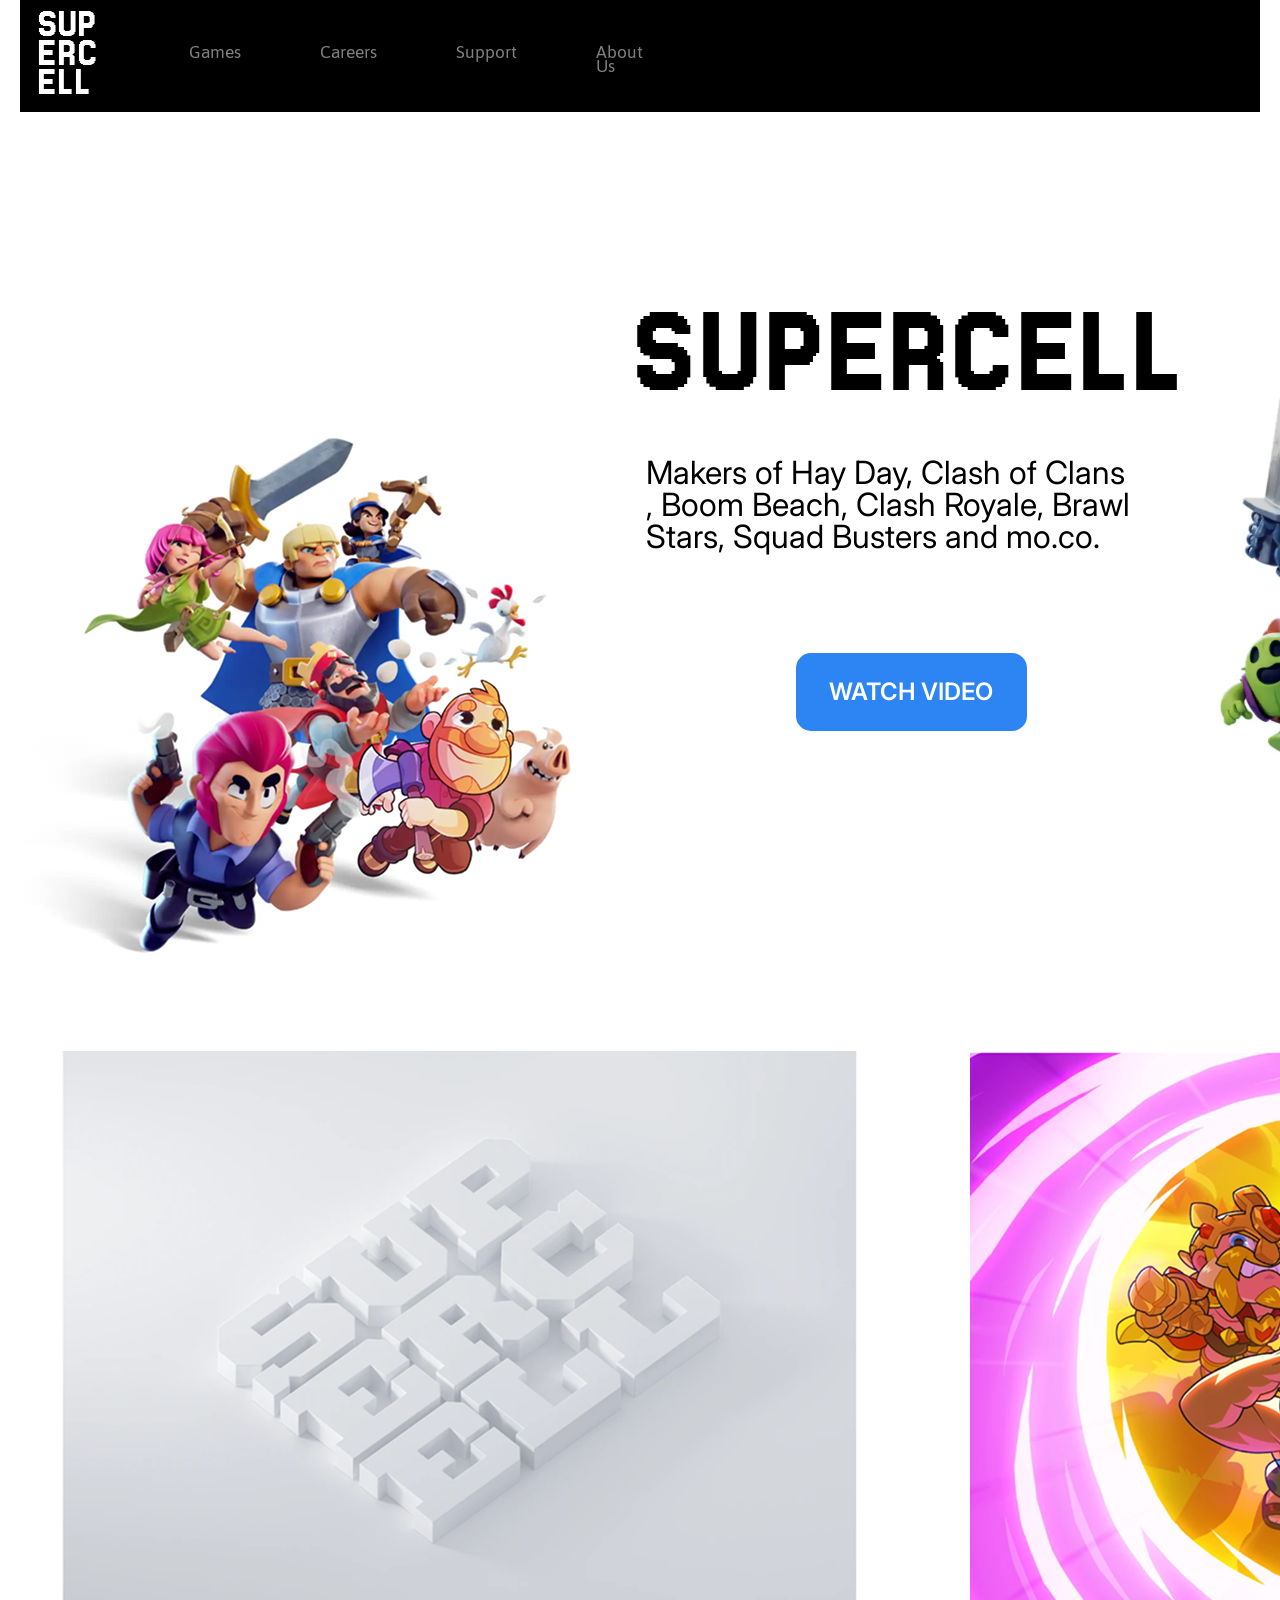
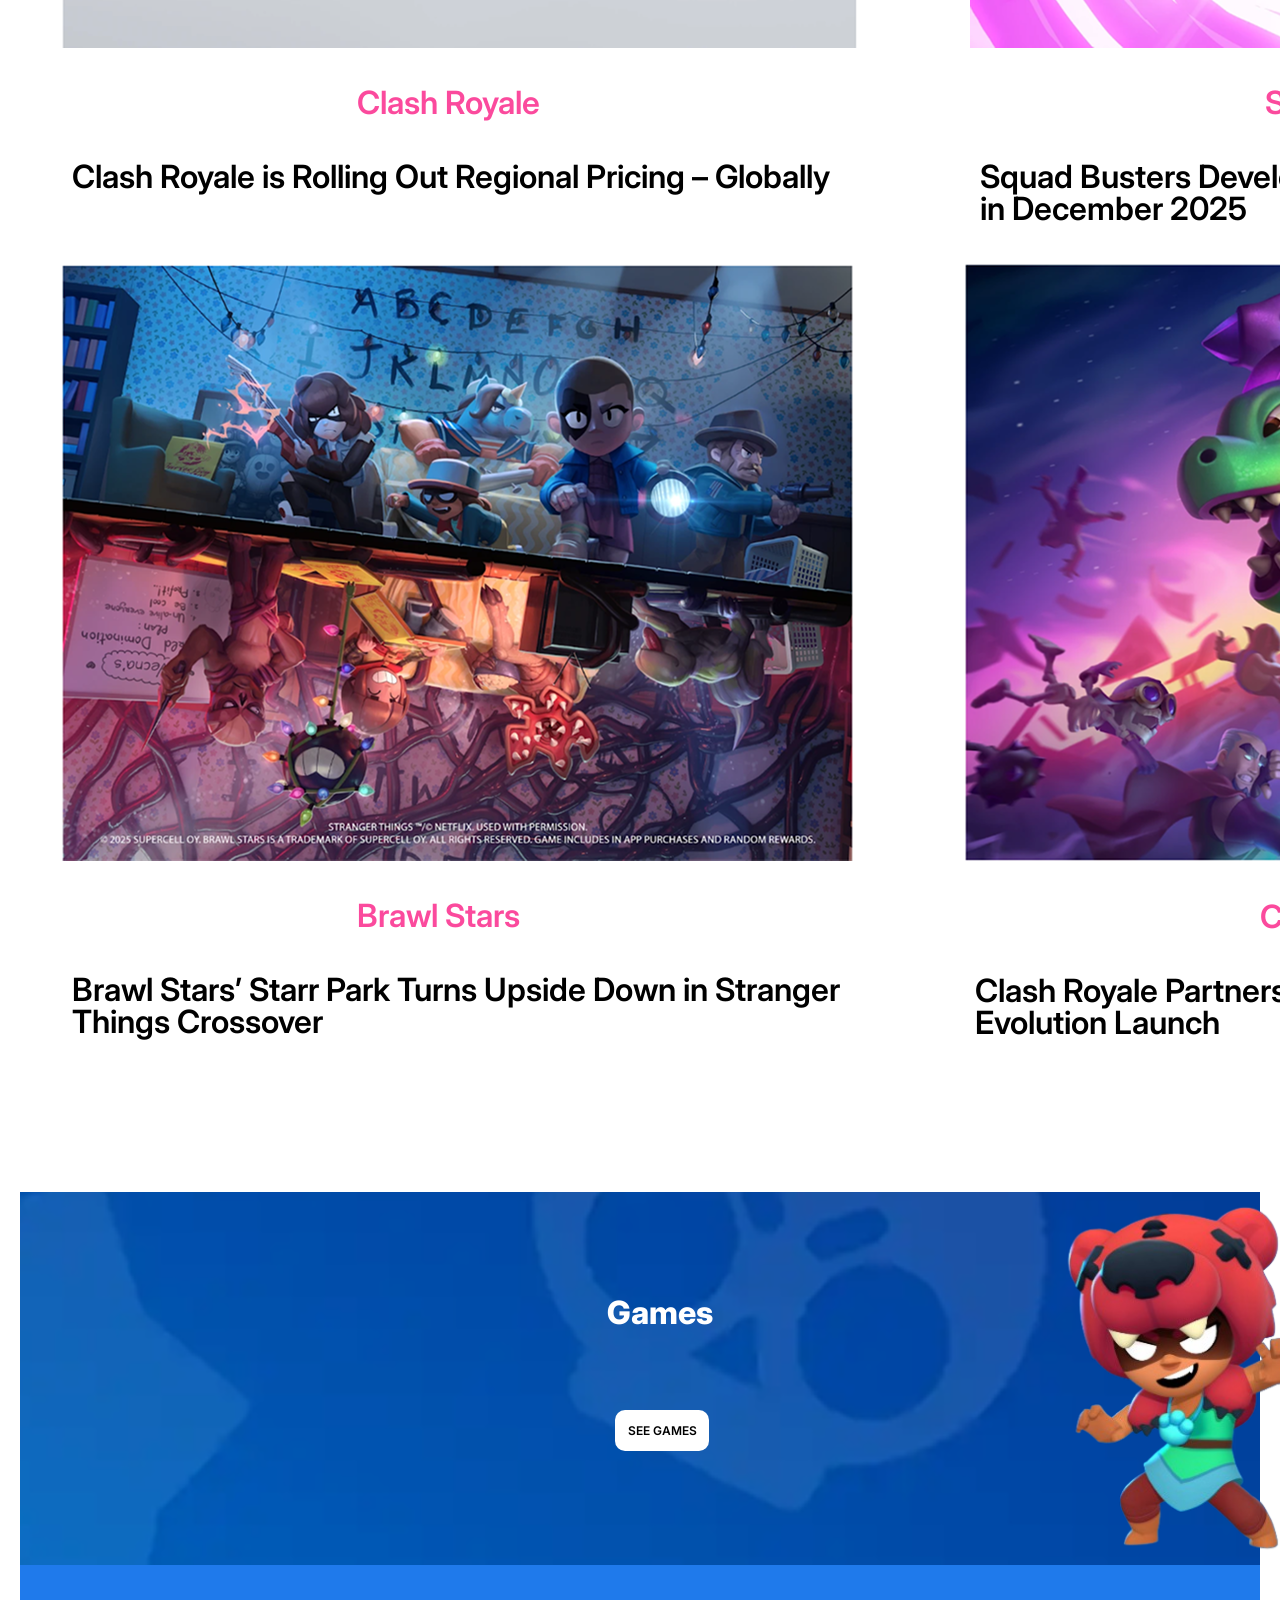
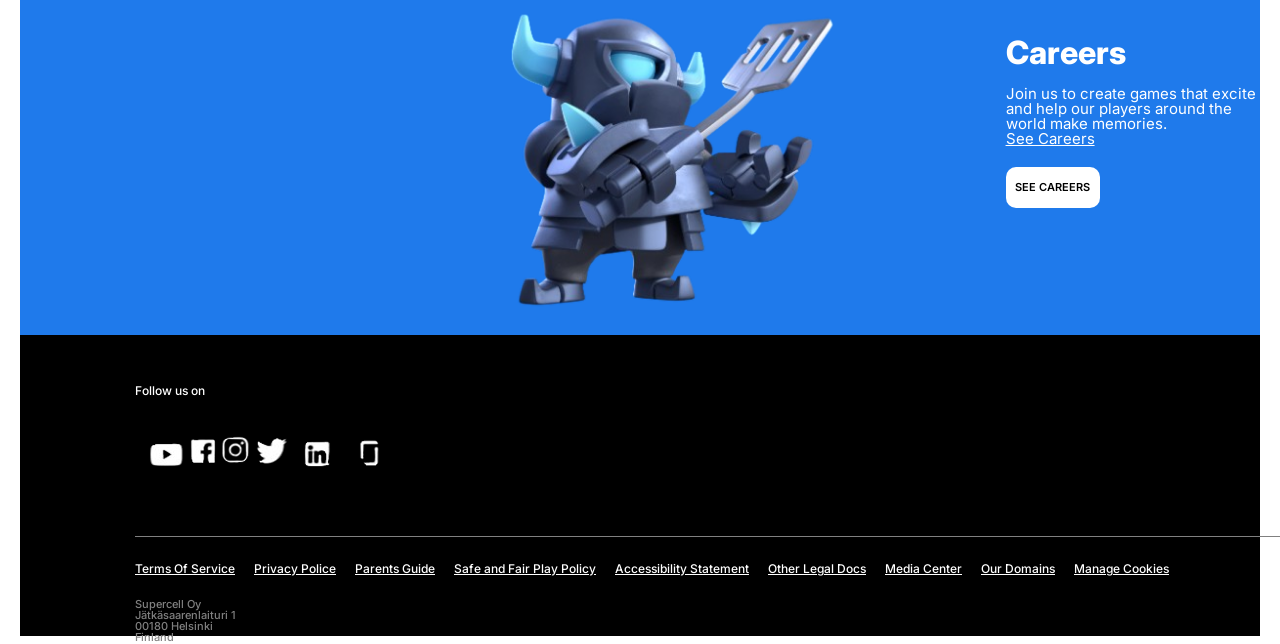
<file: 0304practice/index.html>
<!DOCTYPE html>
<html lang="en">

<head>
    <meta charset="UTF-8">
    <meta name="viewport" content="width=device-width, initial-scale=1.0">
    <title>Document</title>
    <link rel="stylesheet" href="./style.css">
</head>

<body>
    <header>
        <div class="container">
            <div class="header-wrap flex">
                <div class="leftdiv flex">
                    <p class="logo">SUP<br>ERC<br>ELL</p>
                    <div>
                        <ul class="header-menu flex">
                            <li class="header-items"><a href="#">Games</a></li>
                            <li class="header-items"><a href="#">Careers</a></li>
                            <li class="header-items"><a href="#">Support</a></li>
                            <li class="header-items"><a href="#">About Us</a></li>
                        </ul>
                    </div>
                </div>
                <div class="rightdiv flex">
                    <img src="./img/4.png" alt="" class="headimg1">
                    <img src="./img/3.png" alt="" class="headimg2">
                    <img src="./img/2.png" alt="" class="headimg3">
                    <img src="./img/1.png" alt="" class="headimg4">
                </div>
            </div>
        </div>
    </header>

    <section>
        <div class="container">
            <div class="main-sec1">
                <div class="sec1-wrap flex">
                    <img src="./img/5.png" alt="123" class="secimg1">
                    <div class="sec1-box">
                        <h1>SUPERCELL</h1>
                        <p class="asd">Makers of Hay Day, Clash of Clans<br>, Boom Beach, Clash Royale, Brawl<br>Stars,
                            Squad Busters and mo.co.</p>
                        <button class="watchvideo">
                            <p class="btnvideo">WATCH VIDEO</p>
                        </button>
                    </div>
                    <img src="./img/6.png" alt="123" class="secimg2">
                </div>
            </div>
        </div>
    </section>

    <section>
        <div class="container">
            <div class="main-sec2">
                <div class="infodiv1 flex">
                    <div class="infobox1">
                        <img src="./img/7.png" alt="123">
                        <h3>Clash Royale</h3>
                        <h2>Clash Royale is Rolling Out Regional Pricing – Globally</h2>
                    </div>
                    <div class="infobox2">
                        <img src="./img/8.png" alt="123">
                        <h3>Squad Busters</h3>
                        <h2>Squad Busters Development is Ending, Final Update<br>in December 2025</h2>
                    </div>
                </div>
                <div class="infodiv2 flex">
                    <div class="infobox3">
                        <img src="./img/9.png" alt="123">
                        <h3>Brawl Stars</h3>
                        <h2>Brawl Stars’ Starr Park Turns Upside Down in Stranger<br>Things Crossover</h2>
                    </div>
                    <div class="infobox4">
                        <img src="./img/10.png" alt="123">
                        <h3>Clash Royale</h3>
                        <h2>Clash Royale Partners With bbno$ For Baby Dragon<br>Evolution Launch</h2>
                    </div>
                </div>
            </div>
        </div>
    </section>

    <section>
        <div class="container">
            <div class="main-sec3 flex">
                <div class="divgames">
                    <h3>Games</h3>
                    <button class="seegames">
                        <p class="btn24">SEE GAMES</p>
                    </button>
                </div>
                <img src="./img/11.png" alt="123">
            </div>
        </div>
    </section>

    <section>
        <div class="container">
            <div class="main-sec4 flex">
                <img src="./img/12.png" alt="123">
                <div class="divcareers">
                    <h3>Careers</h3>
                    <h4>Join us to create games that excite and help our players around the world make memories.<br><span class="span12">See Careers</span></h4>
                    <button class="seecareers">
                        <p class="btn35">SEE CAREERS</p>
                    </button>
                </div>
            </div>
        </div>
    </section>

    <footer>
        <div class="container">
            <div class="footer-wrap">
                <h5>Follow us on</h5>
                <div class="socials flex">
                    <div class="socialsimg1 flex">
                        <img src="./img/f1.png" alt="">
                        <img src="./img/f2.png" alt="">
                        <img src="./img/f3.png" alt="">
                        <img src="./img/f4.png" alt="">
                        <img src="./img/f5.png" alt="">
                        <img src="./img/f6.png" alt="">
                    </div>
                    <div class="socialsimg2">
                        <img src="./img/f7.png" alt="">
                        <img src="./img/f8.png" alt="">
                    </div>
                </div>
                <div class="line"></div>
                <ul class="footer-menu flex">
                    <li class="footer-items"><a href="#">Terms Of Service</a></li>
                    <li class="footer-items"><a href="#">Privacy Police</a></li>
                    <li class="footer-items"><a href="#">Parents Guide</a></li>
                    <li class="footer-items"><a href="#">Safe and Fair Play Policy</a></li>
                    <li class="footer-items"><a href="#">Accessibility Statement</a></li>
                    <li class="footer-items"><a href="#">Other Legal Docs</a></li>
                    <li class="footer-items"><a href="#">Media Center</a></li>
                    <li class="footer-items"><a href="#">Our Domains</a></li>
                    <li class="footer-items"><a href="#">Manage Cookies</a></li>
                </ul>
                <p class="adress">Supercell Oy<br>Jätkäsaarenlaituri 1<br>00180 Helsinki<br>Finland</p>
            </div>
        </div>
    </footer>
</body>

</html>
</file>
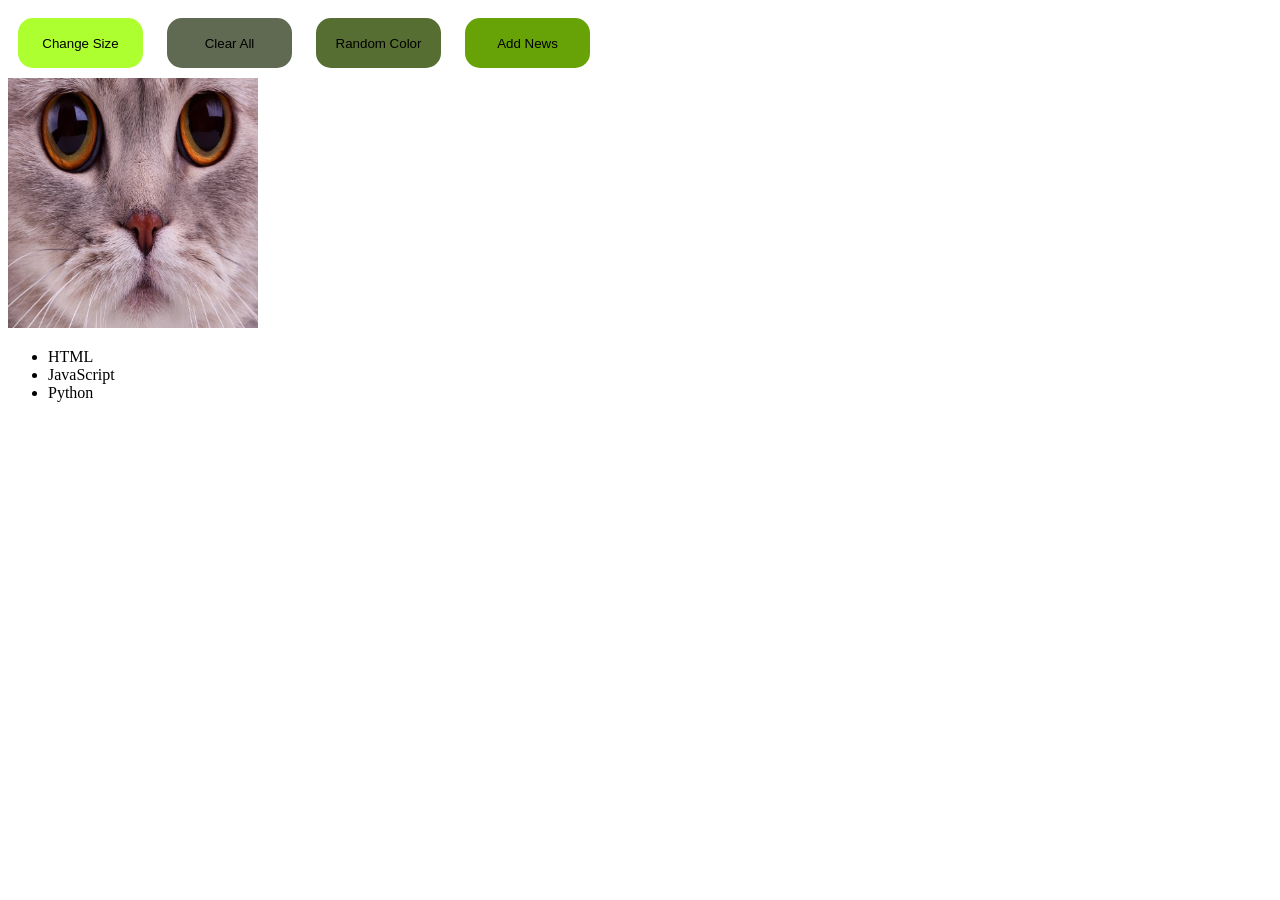
<file: domelements/index.html>
<!DOCTYPE html>
<html lang="en">

<head>
    <meta charset="UTF-8">
    <meta name="viewport" content="width=device-width, initial-scale=1.0">
    <title>Document</title>
    <link rel="stylesheet" href="./style.css">
</head>

<body>
    <div class="container">
        <div class="buttons">
            <button id="sizebtn">Change Size</button>
            <button id="clearbtn">Clear All</button>
            <button id="randomclr">Random Color</button>
            <button id="newsbtn">Add News</button>
        </div>
        <div class="box" id="box">
            <div class="boxchild none" id="forma">
                <div class="info flex none" id="info">
                    <div class="karkinka">
                        <img src="./img/Без названия (2).jfif" alt="">
                    </div>
                    <div class="textik">
                        <h1>Долар виріс на 10%</h1>
                        <p>Різкий ріст долара, досяг пікової ціни за весь час!</p>
                    </div>
                </div>
                <div class="info flex" id="info1">
                    <div class="karkinka">
                        <img src="./img/630_360_1545925334-538.jpg" alt="">
                    </div>
                    <div class="textik">
                        <h1>Євро виросло на 15%</h1>
                        <p>Різкий ріст євро, досягло досить високої ціни!</p>
                    </div>
                </div>
                <div class="info flex" id="info2">
                    <div class="karkinka">
                        <img src="./img/286596_photo_2023-04-26_new_960x380_0.webp" alt="">
                    </div>
                    <div class="textik">
                        <h1>Біткоїн впав на 25%</h1>
                        <p>Різке падіння криптомонети!</p>
                    </div>
                </div>
            </div>
            <img src="./img/cats755.jpg" alt="" id="fotka">
        </div>


        <script src="./script.js"></script>
</body>

</html>
</file>
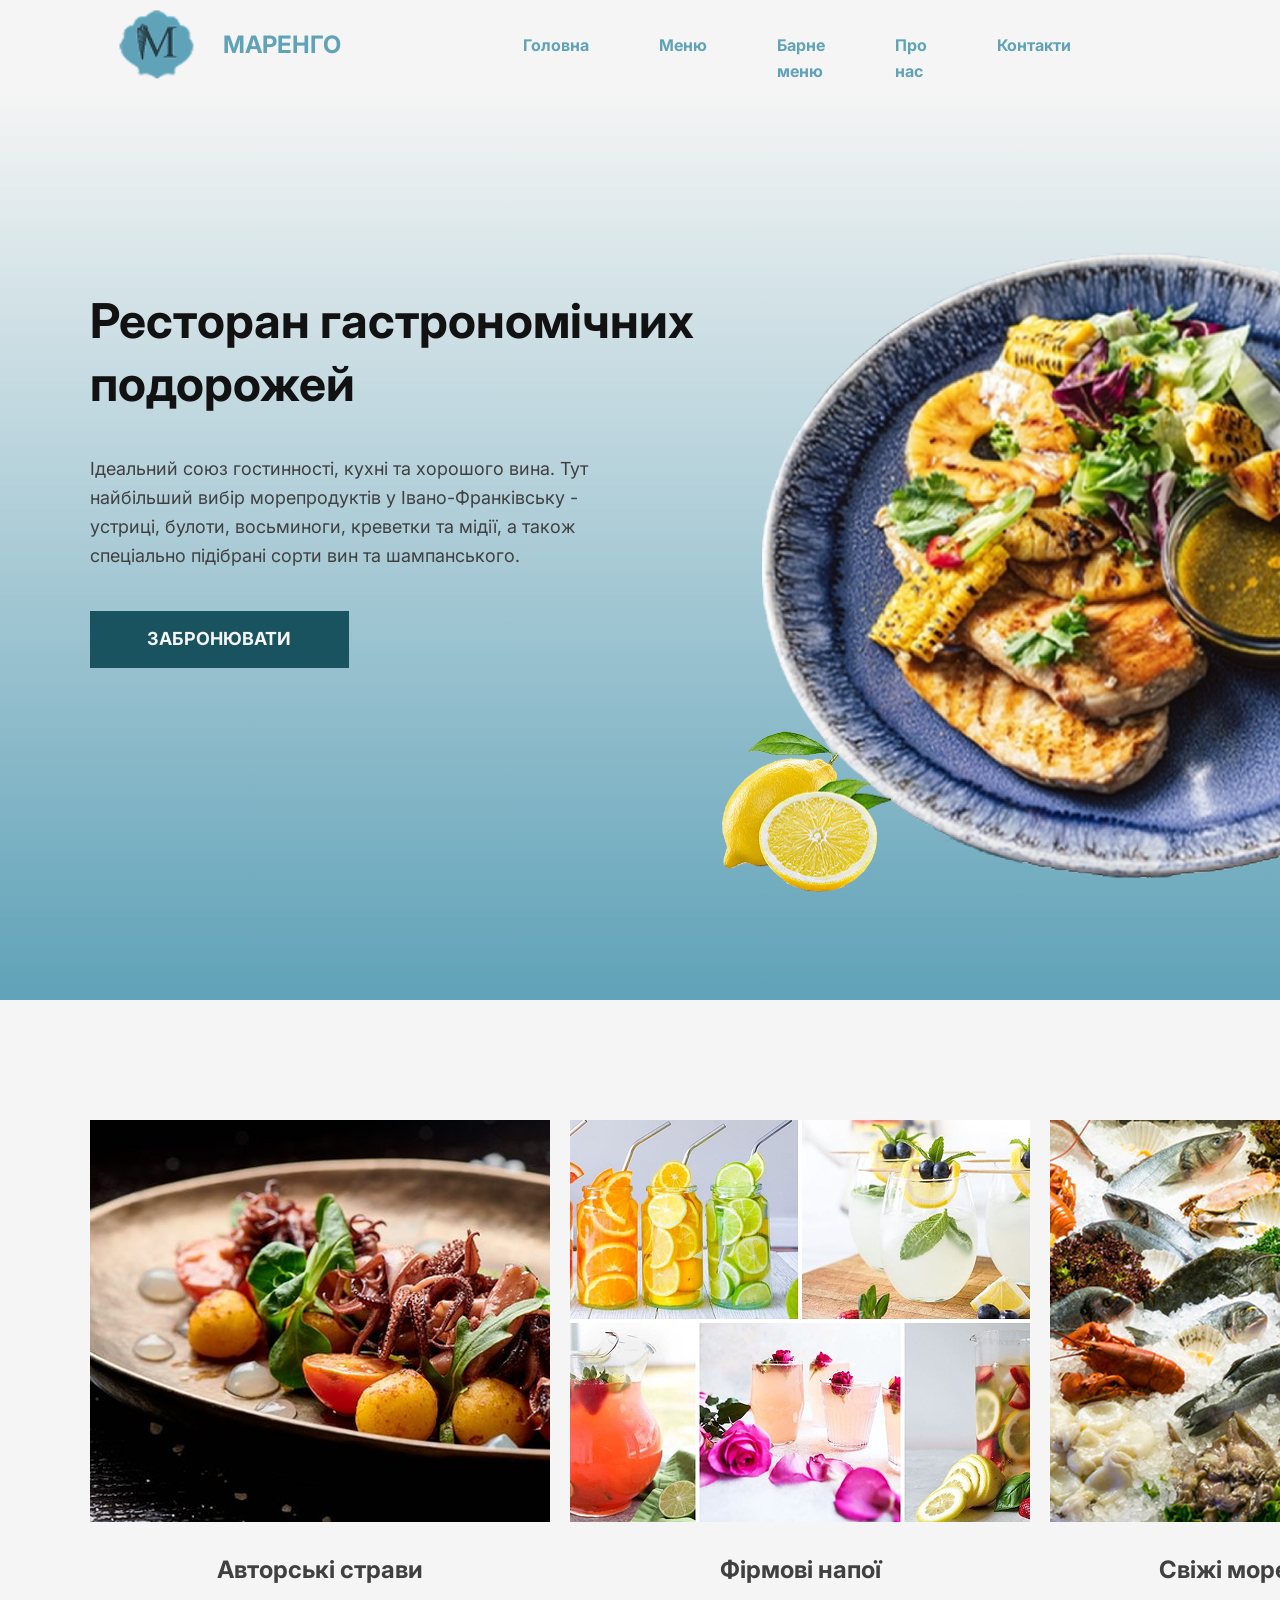
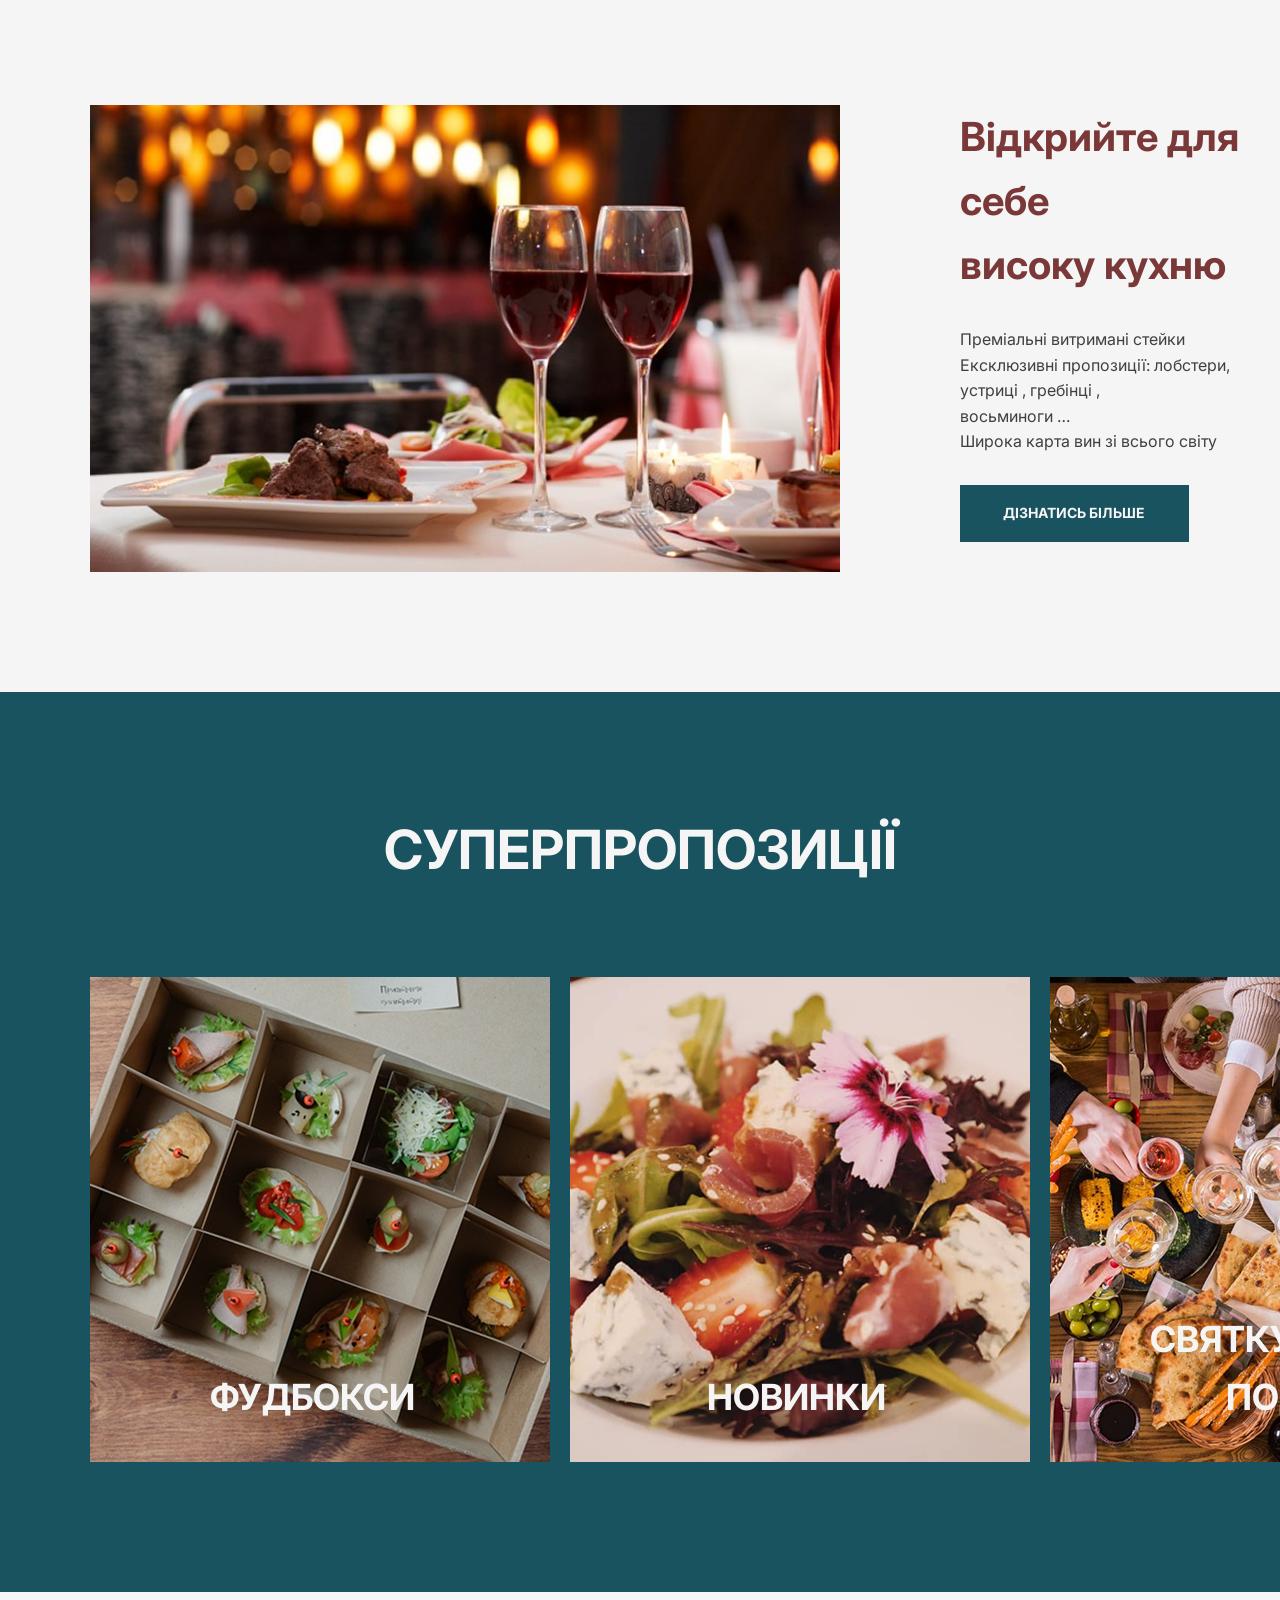
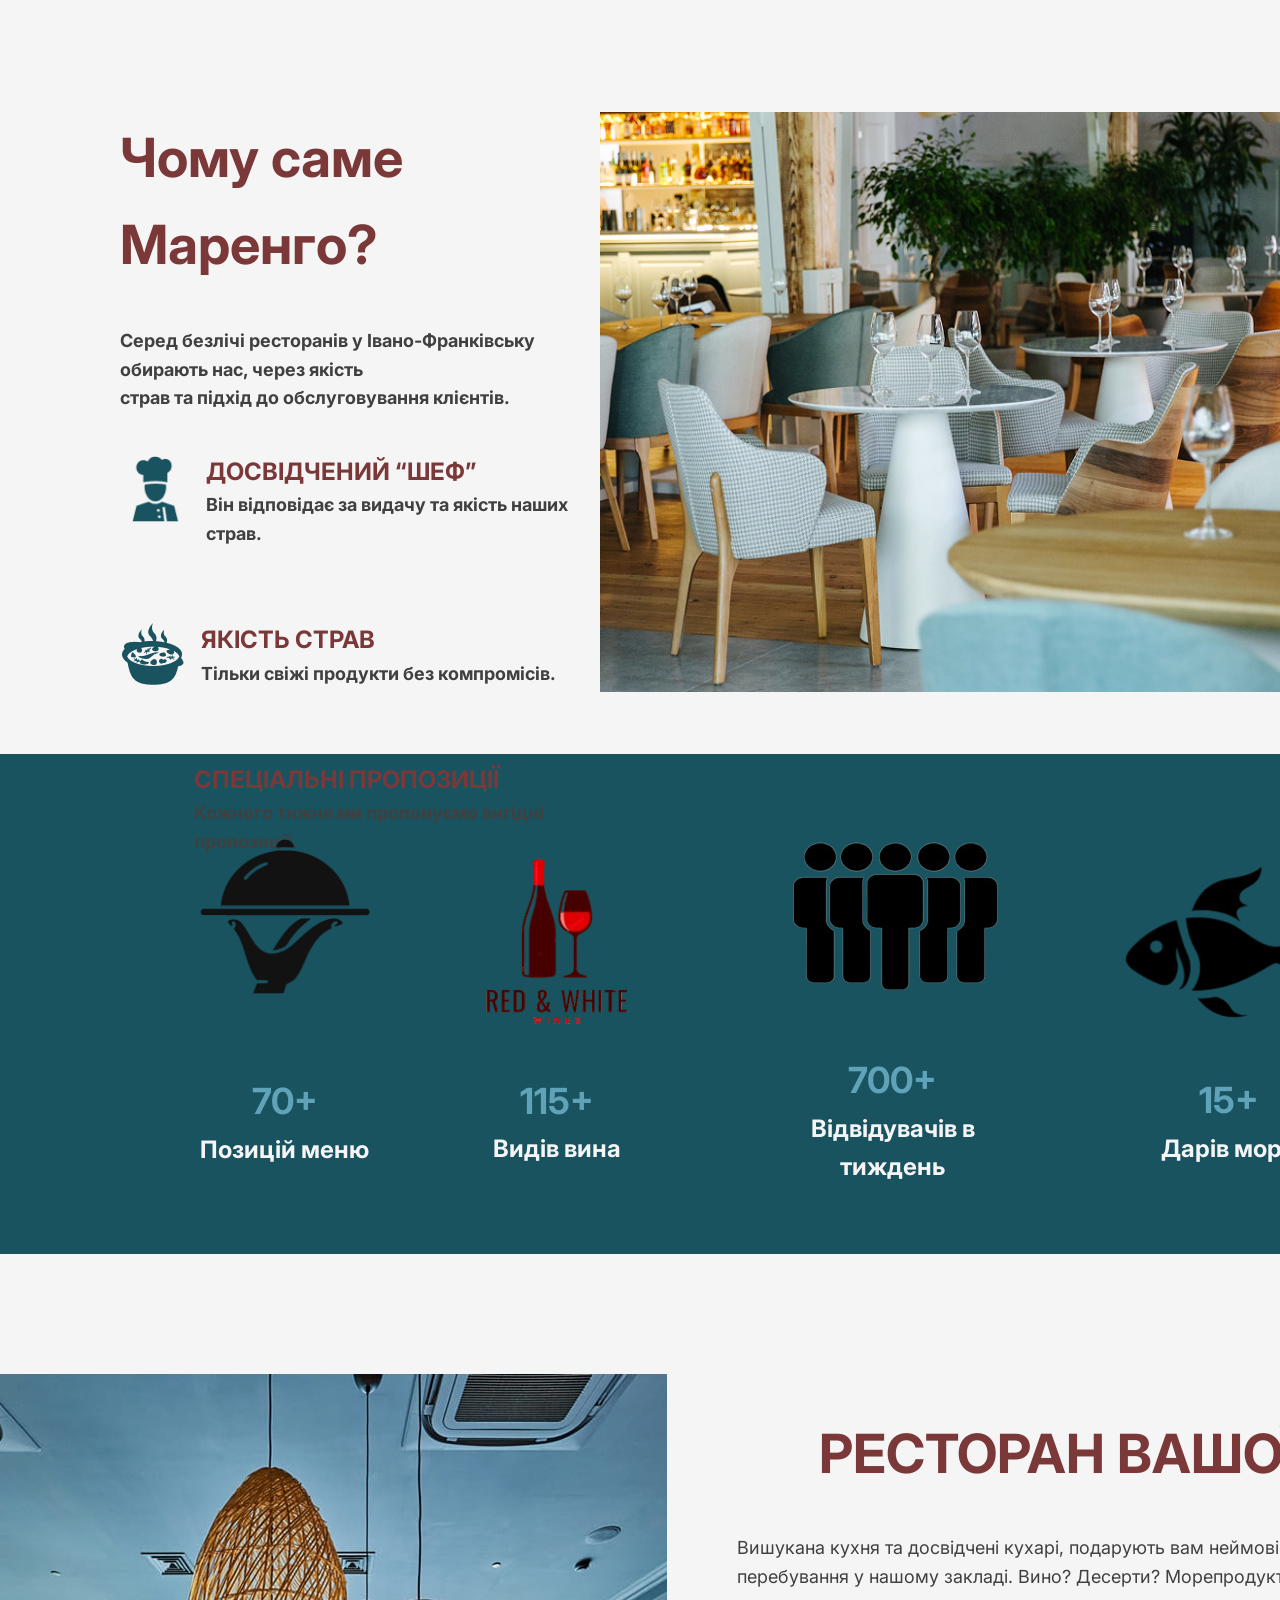
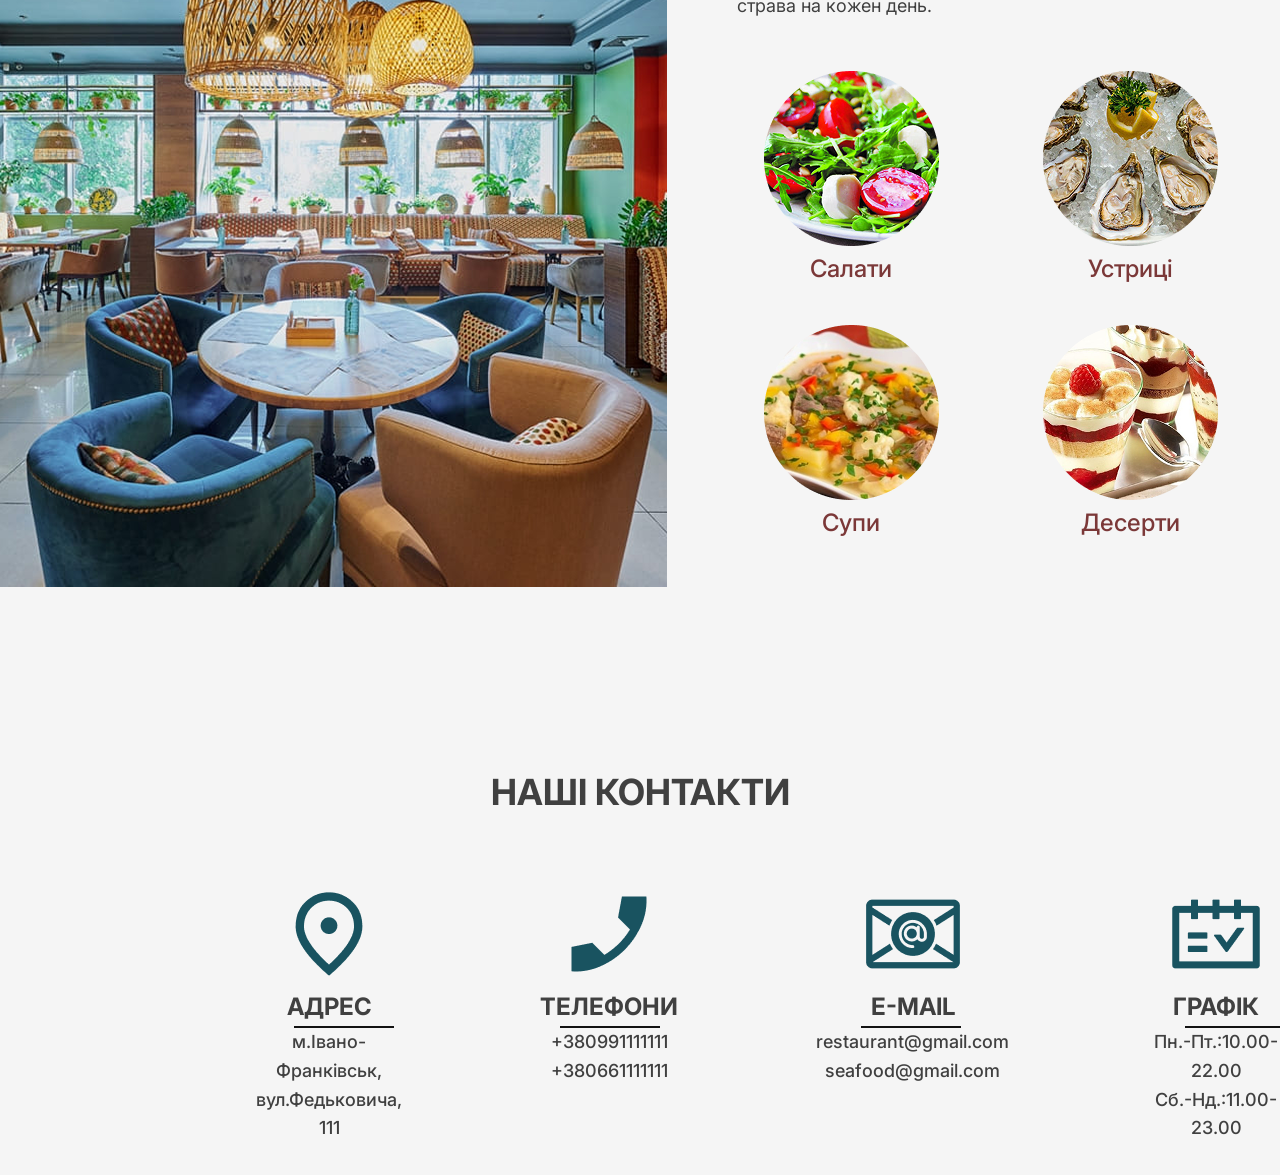
<file: domproject/index.html>
<!DOCTYPE html>
<html lang="en">

<head>
    <meta charset="UTF-8">
    <meta name="viewport" content="width=device-width, initial-scale=1.0">
    <title>Maket</title>
    <link rel="stylesheet" href="style.css">
</head>

<body>
    <header>
        <div class="container">
            <div class="header-wrap flex">
                <div class="logo flex">
                    <img src="img/image 1.png" alt="logo">
                    <p>МАРЕНГО</p>
                </div>
                <div class="pages">
                    <ul>
                        <li><a href="#">Головна</a></li>
                        <li><a href="#">Меню</a></li>
                        <li><a href="#">Барне меню</a></li>
                        <li><a href="#">Про нас</a></li>
                        <li><a href="#">Контакти</a></li>
                    </ul>
                </div>
                <div class="social flex">
                    <img src="img/social1.png" alt="img" class="imgsoc1">
                    <img src="img/social2.png" alt="img" class="imgsoc2">
                    <img src="img/social3.png" alt="img" class="imgsoc2">
                </div>
            </div>
        </div>
    </header>

    <main>
        <section>
            <div class="container">
                <div class="sec1-wrap">
                    <div class="chastuna">
                        <h1>Ресторан гастрономічних<br>подорожей</h1>
                        <p>Ідеальний союз гостинності, кухні та хорошого вина. Тут<br>найбільший вибір морепродуктів у
                            Івано-Франківську -<br>устриці, булоти, восьминоги, креветки та мідії, а також<br>спеціально
                            підібрані сорти вин та шампанського.</p>
                        <button onclick="addForm()">
                            <p>ЗАБРОНЮВАТИ</p>
                        </button>
                    </div>
                    <img src="img/картинка_.png" alt="img" class="tarilkaimg">
                    <img src="img/Frame.png" alt="img" class="lemonimg">
                </div>
            </div>
        </section>
        <section>
            <div class="container">
                <div class="bronform none flex" id="bronform">
                    <div class="logo flex">
                        <img src="img/image 1.png" alt="logo">
                        <p>МАРЕНГО</p>
                    </div>
                    <p class="zagolovok2">Бронювання Столика</p>
                    <form>
                        <input type="text" class="input44" placeholder="Ім'я">
                        <input type="text" class="input44" placeholder="Номер Столика">
                        <input type="text" class="input44" placeholder="Номер Телефону">
                        <button class="enterbtn">
                            <p class="btnparagraph" onclick="removeForm()">Підтвердити</p>
                        </button>
                    </form>
                </div>
            </div>
        </section>
        <section>
            <div class="container">
                <div class="sec2-wrap flex">
                    <div class="divsec">
                        <img src="img/Rectangle 7.png" alt="">
                        <p>Авторські страви</p>
                    </div>
                    <div class="divsec">
                        <img src="img/Rectangle 8 (1).png" alt="">
                        <p>Фірмові напої</p>
                    </div>
                    <div class="divsec">
                        <img src="img/Rectangle 9 (1).png" alt="">
                        <p>Свіжі морепродукти</p>
                    </div>
                </div>
            </div>
        </section>

        <section>
            <div class="container">
                <div class="sec3-wrap flex">
                    <img src="img/Rectangle 10 (1).png" alt="img">
                    <div class="chastuna2">
                        <h1>Відкрийте для себе<br>високу кухню</h1>
                        <p>Преміальні витримані стейки<br>
                            Ексклюзивні пропозиції: лобстери, устриці , гребінці ,<br>восьминоги …<br>
                            Широка карта вин зі всього світу</p>
                        <button>
                            <p>ДІЗНАТИСЬ БІЛЬШЕ</p>
                        </button>
                    </div>
                </div>
            </div>
        </section>

        <section>
            <div class="container">
                <div class="sec4-wrap">
                    <h1>СУПЕРПРОПОЗИЦІЇ</h1>
                    <div class="chastuna3">
                        <div class="chastunka1">
                            <img src="img/Rectangle 13 (1).png" alt="pic">
                            <h1>ФУДБОКСИ</h1>
                        </div>
                        <div class="chastunka2">
                            <img src="img/Rectangle 14.png" alt="pic">
                            <h1>НОВИНКИ</h1>
                        </div>
                        <div class="chastunka3">
                            <img src="img/Rectangle 15.png" alt="pic">
                            <h1>СВЯТКУВАННЯ<br>ПОДІЙ</h1>
                        </div>
                    </div>
                </div>
            </div>
        </section>

        <section>
            <div class="container">
                <div class="sec5-wrap flex">
                    <div class="chastuna4">
                        <h1>Чому саме Маренго?</h1>
                        <p>Серед безлічі ресторанів у Івано-Франківську обирають нас, через якість<br>страв та підхід до
                            обслуговування клієнтів.</p>
                        <div class="chastuna4-child flex">
                            <img src="img/game-icons_cook.png" alt="pic" class="cookimg1">
                            <div class="zagolovokopus">
                                <h1>ДОСВІДЧЕНИЙ “ШЕФ”</h1>
                                <p>Він відповідає за видачу та якість наших страв.</p>
                            </div>
                        </div>
                        <div class="chastuna4-child flex">
                            <img src="img/emojione-monotone_pot-of-food.png" alt="pic" class="cookimg2">
                            <div class="zagolovokopus">
                                <h1>ЯКІСТЬ СТРАВ</h1>
                                <p>Тільки свіжі продукти без компромісів.</p>
                            </div>
                        </div>
                        <div class="chastuna4-child flex">
                            <img src="img/Vector (3).png" alt="pic" class="cookimg3">
                            <div class="zagolovokopus">
                                <h1>СПЕЦІАЛЬНІ ПРОПОЗИЦІЇ</h1>
                                <p>Кожного тижня ми пропонуємо вигідні пропозиції.</p>
                            </div>
                        </div>
                    </div>
                    <img src="img/Group 22.png" alt="img" class="cookimg4">
                </div>
            </div>
        </section>

        <section>
            <div class="container">
                <div class="sec6-wrap flex">
                    <div class="box" style="padding-right: 70px; padding-left: 200px;">
                        <img src="img/Black.png" alt="pic" class="boximg1" style="width: 169.83px; height: 155.64px ;">
                        <h1 style="padding-top: 75px;">70+</h1>
                        <p>Позицій меню</p>
                    </div>
                    <div class="box" style="padding-right: 102px;">
                        <img src="img/Rectangle_23-removebg-preview.png" alt="pic" class="boximg2"
                            style="width: 234px;">
                        <h1 style="padding-top: 24.72px;">115+</h1>
                        <p>Видів вина</p>
                    </div>
                    <div class="box" style="padding-right: 102px;">
                        <img src="img/Rectangle_20__3_-removebg-preview.png" alt="pic" class="boximg3">
                        <h1 style="padding-top: 24px;">700+</h1>
                        <p>Відвідувачів в тиждень</p>
                    </div>
                    <div class="box">
                        <img src="img/Group_30-removebg-preview.png" alt="pic" class="boximg4" style="width: 234px;">
                        <h1 style="padding-top: 24px;">15+</h1>
                        <p>Дарів моря</p>
                    </div>
                </div>
            </div>
        </section>
        <section>
            <div class="container">
                <div class="sec7-wrap flex">
                    <img src="img/Rectangle 27.png" alt="" class="fotochka">
                    <div class="boxgrid">
                        <h1>РЕСТОРАН ВАШОЇ МРІЇ</h1>
                        <p>Вишукана кухня та досвідчені кухарі, подарують вам неймовірні враження від<br>перебування у
                            нашому закладі. Вино? Десерти? Морепродукти? У нас знайдеться<br>cтрава на кожен день.</p>
                        <div class="sec-grid">
                            <div class="card">
                                <img src="img/Group 38 (1).png" alt="pic">
                                <h3>Салати</h3>
                            </div>
                            <div class="card">
                                <img src="img/Group 39.png" alt="pic">
                                <h3>Устриці</h3>
                            </div>
                            <div class="card">
                                <img src="img/Group 40.png" alt="pic">
                                <h3>Хоспер</h3>
                            </div>
                            <div class="card">
                                <img src="img/Group 41.png" alt="pic">
                                <h3>Супи</h3>
                            </div>
                            <div class="card">
                                <img src="img/Group 42.png" alt="pic">
                                <h3>Десерти</h3>
                            </div>
                            <div class="card">
                                <img src="img/Group 43.png" alt="pic">
                                <h3>Напої</h3>
                            </div>
                        </div>
                    </div>
                </div>
            </div>
        </section>
    </main>

    <footer>
        <div class="container">
            <div class="footer-wrap">
                <h1 class="zagolovok">НАШІ КОНТАКТИ</h1>
                <div class="boxiki flex">
                    <div class="boxek" style="padding-left: 256px;">
                        <img src="img/material-symbols_location-on-outline.png" alt="pic">
                        <h2>АДРЕС</h2>
                        <div class="line"></div>
                        <p>м.Івано-Франківськ,<br>
                            вул.Федьковича, 111</p>
                    </div>
                    <div class="boxek">
                        <img src="img/material-symbols_phone-enabled-sharp.png" alt="pic">
                        <h2>ТЕЛЕФОНИ</h2>
                        <div class="line2"></div>
                        <p>+380991111111<br>
                            +380661111111</p>
                    </div>
                    <div class="boxek">
                        <img src="img/fluent-emoji-high-contrast_e-mail.png" alt="pic">
                        <h2>E-MAIL</h2>
                        <div class="line3"></div>
                        <p>restaurant@gmail.com<br>
                            seafood@gmail.com</p>
                    </div>
                    <div class="boxek">
                        <img src="img/ant-design_schedule-outlined.png" alt="pic">
                        <h2>ГРАФІК</h2>
                        <div class="line"></div>
                        <p>Пн.-Пт.:10.00-22.00<br>
                            Cб.-Нд.:11.00-23.00</p>
                    </div>
                </div>
            </div>
        </div>
    </footer>



    <script src="./script.js"></script>
</body>

</html>
</file>
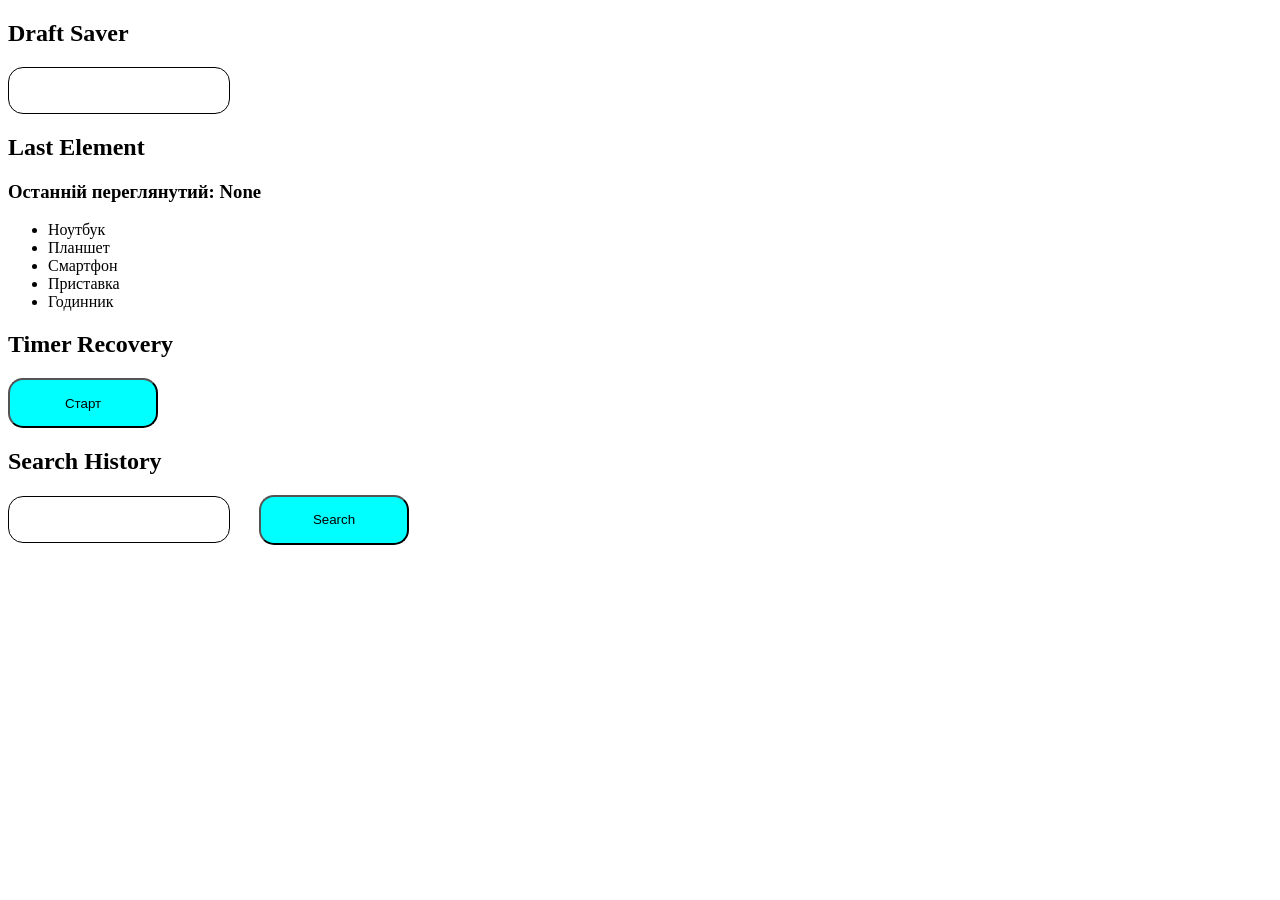
<file: dzlocale/index.html>
<!DOCTYPE html>
<html lang="en">

<head>
    <meta charset="UTF-8">
    <meta name="viewport" content="width=device-width, initial-scale=1.0">
    <title>Document</title>
    <link rel="stylesheet" href="./style.css">
</head>

<body>
    <div class="container">
        <div class="task1">
            <h2>Draft Saver</h2>
            <input type="text" id="input1">
        </div>

        <div class="task2">
            <h2>Last Element</h2>
            <h3 id="textarea">Останній переглянутий: None</h3>
            <ul>
                <li id="el1">Ноутбук</li>
                <li id="el2">Планшет</li>
                <li id="el3">Смартфон</li>
                <li id="el4">Приставка</li>
                <li id="el5">Годинник</li>
            </ul>
        </div>

        <div class="task3">
            <h2>Timer Recovery</h2>
            <button id="start">Старт</button>
            <div id="time"></div>
        </div>

        <div class="task4">
            <h2>Search History</h2>
            <input type="text" id="search">
            <button id="searchbtn">Search</button>
            <ul id="historyList"></ul>
        </div>
    </div>






    <script src="./script.js"></script>
</body>

</html>
</file>
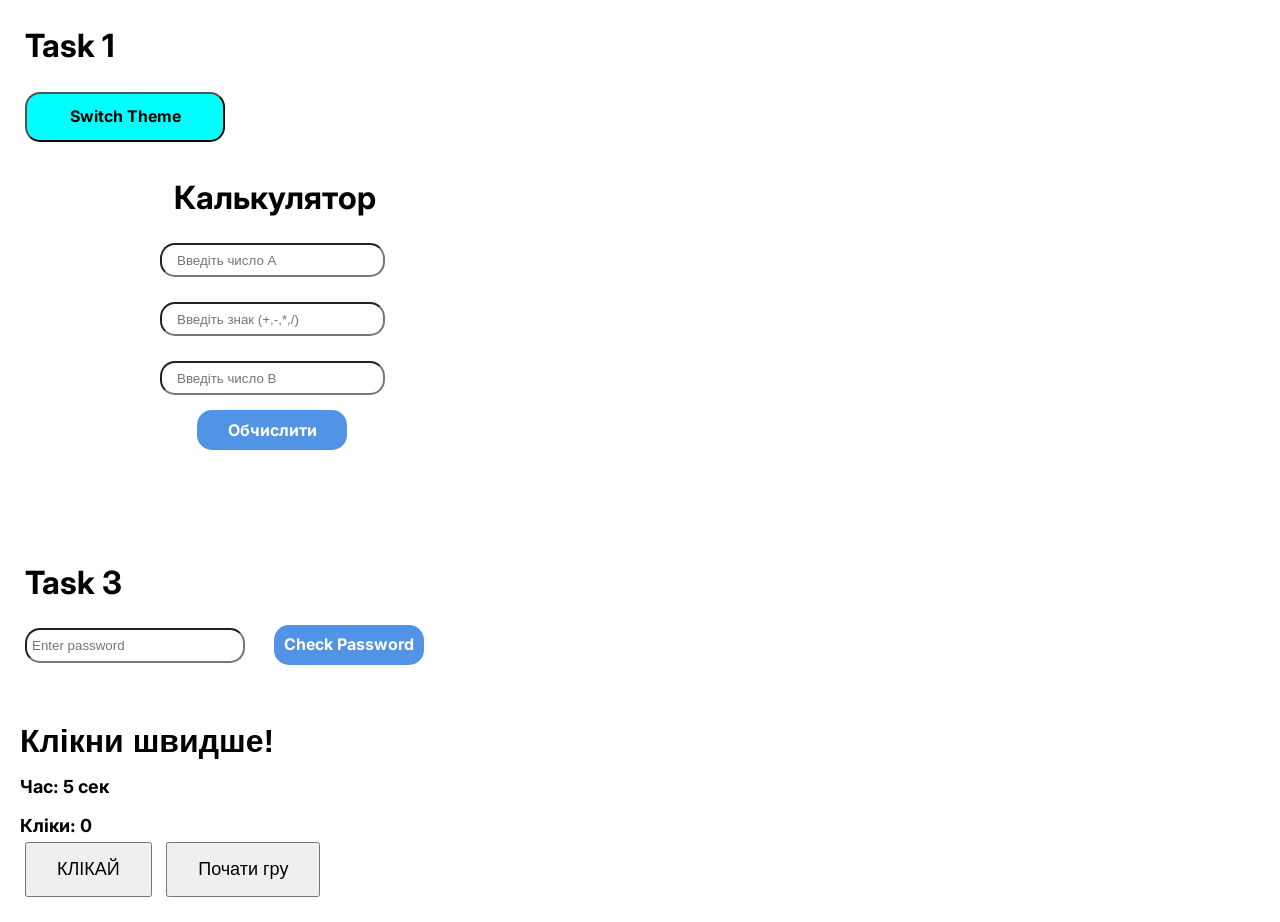
<file: eventlisteners/index.html>
<!DOCTYPE html>
<html lang="en">

<head>
    <meta charset="UTF-8">
    <meta name="viewport" content="width=device-width, initial-scale=1.0">
    <title>Document</title>
    <link rel="stylesheet" href="./style.css">
</head>

<body>
    <div class="container" id="task1">
        <div class="task1">
            <h2>Task 1</h2>
            <button id="switchbutton">Switch Theme</button>
        </div>

        <div class="task2">
            <h2>Калькулятор</h2>
            <div class="inputs">
                <input type="number" placeholder="Введіть число A" id="input1">
                <input type="text" placeholder="Введіть знак (+,-,*,/)" id="input2">
                <input type="number" placeholder="Введіть число B" id="input3">
            </div>
            <button id="button1">Обчислити</button>
            <p id="answer1"></p>
        </div>

        <div class="task3">
            <h2>Task 3</h2>
            <input type="text" placeholder="Enter password" id="input4">
            <button id="checkpass">Check Password</button>
            <p id="answer2"></p>
        </div>

        <div class="task4">
            <h1>Клікни швидше!</h1>

            <p id="time">Час: 5 сек</p>
            <p id="clicks">Кліки: 0</span></p>

            <button id="btn">КЛІКАЙ</button>
            <button id="startbtn">Почати гру</button>
        </div>
    </div>



    <script src="./script.js"></script>
</body>

</html>
</file>
<file: 0304practice/style.css>
@import url('https://fonts.googleapis.com/css2?family=Jersey+25&display=swap');
@import url('https://fonts.googleapis.com/css2?family=Inter:ital,opsz,wght@0,14..32,100..900;1,14..32,100..900&display=swap');
@import url('https://fonts.googleapis.com/css2?family=Jaldi:wght@400;700&display=swap');

* {
    box-sizing: border-box;
    margin: 0;
    padding: 0;
}

.container {
    max-width: 1784px;
    width: 100%;
    margin: 0 auto;
    padding: 0 20px;
}

.flex {
    display: flex;
}

ul {
    list-style: none;
}

a {
    text-decoration: none;
}

:root {
    --main-color: black;
}

/* ------------ Header ------------ */

.header-wrap {
    height: 112px;
    background-color: var(--main-color);

    .logo {
        font-family: "Jersey 25", sans-serif;
        font-weight: 400;
        font-style: Regular;
        font-size: 40px;
        line-height: 72%;
        color: #FFFFFF;
        padding-left: 17px;
        padding-top: 10px;
        padding-right: 92px;
    }

    .header-menu {
        gap: 79px;
        padding-top: 45px;
        padding-right: 738px;
        font-family: "Jaldi", sans-serif;
        font-weight: 400;
        font-style: Bold;
        font-size: 20px;
        line-height: 72%;

        a {
            color: #808080;
        }
    }

    .rightdiv {
        align-items: center;
        gap: 31px;
    }
}

/* ------------ Main ------------- */

.sec1-wrap {
    height: 939px;

    .secimg1 {
        width: 562px;
        height: 656px;
        margin-top: 228px;
    }

    .secimg2 {
        width: 669px;
        height: 723px;
        margin-top: 97px;
    }

    .sec1-box {
        h1 {
            font-family: "Jersey 25", sans-serif;
            font-weight: 400;
            font-style: Regular;
            font-size: 128px;
            line-height: 100%;
            color: #000000;
            margin-left: 48.76px;
            margin-top: 175px;
        }

        .asd {
            font-family: "Inter", sans-serif;
            font-weight: 400;
            font-style: Regular;
            font-size: 32px;
            line-height: 100%;
            color: #000000;
            margin-top: 42px;
            margin-left: 63.76px;
        }

        .watchvideo {
            width: 231px;
            height: 78px;
            background-color: #2D85F3;
            border-radius: 15px;
            border: none;
            margin-left: 213.76px;
            margin-top: 100px;

            .btnvideo {
                font-family: "Inter", sans-serif;
                font-weight: 600;
                font-style: Semi Bold;
                font-size: 24px;
                line-height: 100%;
                color: #FFFFFF;
            }
        }
    }
}

.main-sec2 {
    height: 1741px;
    .infodiv1 {
        .infobox1 {
            margin-right: 112px;
            margin-left: 42.24px;

            h3 {
                font-family: "Inter", sans-serif;
                font-weight: 600;
                font-style: Semi Bold;
                font-size: 32px;
                line-height: 100%;
                color: #FB4A9D;
                margin-left: 295px;
                margin-top: 35px;
            }

            h2 {
                font-family: "Inter", sans-serif;
                font-weight: 600;
                font-style: Semi Bold;
                font-size: 32px;
                line-height: 100%;
                color: #000000;
                margin-left: 10px;
                margin-top: 42px;
            }
        }

        .infobox2 {
            h3 {
                font-family: "Inter", sans-serif;
                font-weight: 600;
                font-style: Semi Bold;
                font-size: 32px;
                line-height: 100%;
                color: #FB4A9D;
                margin-left: 295px;
                margin-top: 35px;
            }

            h2 {
                font-family: "Inter", sans-serif;
                font-weight: 600;
                font-style: Semi Bold;
                font-size: 32px;
                line-height: 100%;
                color: #000000;
                margin-left: 10px;
                margin-top: 42px;
            }
        }
    }

    .infodiv2 {
        margin-top: 39px;
        .infobox3 {
            margin-right: 112px;
            margin-left: 42.24px;

            h3 {
                font-family: "Inter", sans-serif;
                font-weight: 600;
                font-style: Semi Bold;
                font-size: 32px;
                line-height: 100%;
                color: #FB4A9D;
                margin-left: 295px;
                margin-top: 35px;
            }

            h2 {
                font-family: "Inter", sans-serif;
                font-weight: 600;
                font-style: Semi Bold;
                font-size: 32px;
                line-height: 100%;
                color: #000000;
                margin-left: 10px;
                margin-top: 42px;
            }
        }

        .infobox4 {
            h3 {
                font-family: "Inter", sans-serif;
                font-weight: 600;
                font-style: Semi Bold;
                font-size: 32px;
                line-height: 100%;
                color: #FB4A9D;
                margin-left: 295px;
                margin-top: 35px;
            }

            h2 {
                font-family: "Inter", sans-serif;
                font-weight: 600;
                font-style: Semi Bold;
                font-size: 32px;
                line-height: 100%;
                color: #000000;
                margin-left: 10px;
                margin-top: 42px;
            }
        }
    }
}

.main-sec3{
    width: 100%;
    height: 373px;
    background-image: url(./img/bg1.png);
    img{
        margin-left: 330px;
    }
    .divgames{
        h3{
            font-family: "Inter", sans-serif;
            font-weight: 800;
            font-style: Extra Bold;
            font-size: 32px;
            line-height: 100%;
            color: #FFFFFF;
            margin-left: 587px;
            margin-top: 105px;
        }
        .seegames{
            width: 94px;
            height: 41px;
            border: none;
            border-radius: 10px;
            background-color: #FFFFFF;
            margin-left: 595px;
            margin-top: 81px;
            .btn24{
                font-family: "Inter", sans-serif;
                font-weight: 600;
                font-style: Semi Bold;
                font-size: 12px;
                line-height: 100%;
                color: #000000;
            }
        }
    }
}

.main-sec4{
    height: 370px;
    background-color: #1F7AEB;
    img{
        margin-left: 440px;
    }
    .divcareers{
        margin-left: 157px;
        margin-top: 72px;
        h3{
            font-family: "Inter", sans-serif;
            font-weight: 800;
            font-style: Extra Bold;
            font-size: 32px;
            line-height: 100%;
            color: #FFFFFF;
        }
        h4{
            margin-top: 17px;
            font-family: "Inter", sans-serif;
            font-weight: 400;
            font-style: Regular;
            font-size: 15px;
            line-height: 100%;
            color: #FFFFFF;
            .span12{
                text-decoration: underline;
            }
        }
        .seecareers{
            width: 94px;
            height: 41px;
            background-color: #FFFFFF;
            border-radius: 10px;
            border: none;
            margin-top: 21px;
            .btn35{
                font-family: "Inter", sans-serif;
                font-weight: 600;
                font-style: Semi Bold;
                font-size: 11px;
                line-height: 100%;
                color: #000000;
            }
        }
    }
}

/* ------------ Footer ------------ */
.footer-wrap{
    height: 301px;
    background-color: #000000;
    padding-left: 115px;
    h5{
        font-family: "Inter", sans-serif;
        font-weight: 500;
        font-style: Medium;
        font-size: 12px;
        line-height: 100%;
        color: #FFFFFF;
        padding-top: 50px;
    }
    .socials{
        .socialsimg1{
            align-items: center;
            padding-top: 3px;
            padding-right: 970px;
        }
        .socialsimg2{
            img{
                margin-right: 10px;
            }
        }
    }
    .line{
        width: 1550px;
        height: 1px;
        background-color: #808080;
        margin-top: 34px;
        margin-bottom: 26px;
    }
    .footer-menu{
        gap: 19px;
        .footer-items{
            font-family: "Inter", sans-serif;
            font-weight: 500;
            font-style: Medium;
            font-size: 12px;
            line-height: 100%;
            a{
                color: #FFFFFF;
                text-decoration: underline;
            }
        }
    }
    p{
        margin-top: 24px;
        font-family: "Inter", sans-serif;
        font-weight: 500;
        font-style: Medium;
        font-size: 11px;
        line-height: 100%;
        color: #808080;
    }
}
</file>
<file: domelements/style.css>
.container {
    max-width: 1440px;
    width: 100%;
    margin: 0 auto;
}

#sizebtn {
    margin: 10px;
    width: 125px;
    height: 50px;
    border-radius: 15px;
    border: none;
    background-color: greenyellow;
    cursor: pointer;
}

#clearbtn {
    margin: 10px;
    width: 125px;
    height: 50px;
    border-radius: 15px;
    border: none;
    background-color: rgb(96, 105, 81);
    cursor: pointer;
}

#randomclr {
    margin: 10px;
    width: 125px;
    height: 50px;
    border-radius: 15px;
    border: none;
    background-color: rgb(87, 110, 51);
    cursor: pointer;
}

#newsbtn {
    margin: 10px;
    width: 125px;
    height: 50px;
    border-radius: 15px;
    border: none;
    background-color: rgb(103, 163, 6);
    cursor: pointer;
}

#fotka {
    width: 250px;
    height: 250px;
}

.none {
    display: none;
}

.flex {
    display: flex;
}

.boxchild {
    .info {
        cursor: pointer;
    }

    .textik {
        margin-left: 50px;
    }

    button {
        margin-top: 200px;
        margin-left: 500px;
    }

    .karkinka {
        img {
            width: 200px;
            height: 150px;
        }
    }
}
</file>
<file: domproject/style.css>
@import url('https://fonts.googleapis.com/css2?family=Inter:ital,opsz,wght@0,14..32,100..900;1,14..32,100..900&family=Lora:ital,wght@0,400..700;1,400..700&display=swap');

* {
    box-sizing: border-box;
    margin: 0;
    padding: 0;
}

ul {
    list-style: none;
}

a {
    text-decoration: none;
}

:root {
    --bluecolor: #60A2B8;
    --redcolor: #7B3838;
}

.container {
    max-width: 1600px;
    width: 100%;
    margin: 0 auto;
}

.flex {
    display: flex;
}

/* ---------------------------------------- Header ------------------------------- */
.header-wrap {
    height: 90.11px;
    background-color: #F5F5F5;
}

.logo {
    img {
        padding-left: 90px;
    }

    p {
        font-family: "Inter", sans-serif;
        font-weight: 700;
        font-style: bold;
        font-size: 24px;
        line-height: 160%;
        color: var(--bluecolor);
        padding-top: 26px;
        padding-right: 182px;
    }
}

.pages {
    ul {
        display: flex;
        gap: 70px;
        font-family: "Inter", sans-serif;
        font-weight: 700;
        font-style: bold;
        font-size: 16px;
        line-height: 160%;
        color: var(--bluecolor);
        padding-top: 33.34px;
    }

    a {
        color: var(--bluecolor);
    }
}

.social {
    gap: 25px;
    padding-left: 266px;
    padding-top: 23.67px;

    .imgsoc1 {
        width: 25px;
        height: 25px;
    }

    .imgsoc2 {
        width: 25px;
        height: 24.66px;
    }

    .imgsoc3 {
        width: 32px;
        height: 32.54px;
    }
}

/* ---------------------------------- MAIN --------------------------- */
.sec1-wrap {
    max-width: 1600px;
    width: 100%;
    height: 910px;
    background-image: linear-gradient(to bottom, #F5F5F5, #60A2B8);
    position: relative;

    .tarilkaimg {
        width: 889px;
        height: 626px;
        position: absolute;
        bottom: 121px;
        left: 762px;
        z-index: 1;
    }

    .lemonimg {
        width: 169.72px;
        height: 161.22px;
        position: absolute;
        bottom: 108.09px;
        left: 722px;
        z-index: 2;
    }
}

.chastuna {
    padding-top: 200px;
    padding-left: 90px;

    h1 {
        font-family: "Inter", sans-serif;
        font-weight: 700;
        font-style: bold;
        font-size: 48px;
        line-height: 130%;
        color: #121212;
        padding-bottom: 40.25px;
    }

    p {
        font-family: "Inter", sans-serif;
        font-weight: 400;
        font-style: Regular;
        font-size: 18px;
        line-height: 160%;
        color: #404040;
        padding-bottom: 40.25px;
    }

    button {
        width: 258.72px;
        height: 57.03px;
        background-color: #195360;
        border: none;
        cursor: pointer;
        animation: buttonChanges 1s infinite;

        p {
            font-family: "Inter", sans-serif;
            font-weight: 700;
            font-style: Bold;
            font-size: 18px;
            line-height: 160%;
            color: #F5F5F5;
            padding-top: 14.26px;
        }
    }
}

@keyframes buttonChanges {
    0% {
        scale: 1;
    }

    50% {
        scale: 1.1;
    }

    100% {
        scale: 1;
    }
}

.none {
    display: none;
}

.bronform {
    width: 399px;
    height: 554px;
    border-radius: 75px;
    border: #195360 2px solid;
    background-color: #f5f5f5;
    align-items: center;
    justify-content: center;
    flex-direction: column;
    margin: 0 auto;
    position: absolute;
    left: 600px;
    top: 178px;
    z-index: 3;

    .logo {
        margin-bottom: 25px;
        img {
            padding-left: 150px;

        }

        p {
            font-family: "Inter", sans-serif;
            font-weight: 700;
            font-style: bold;
            font-size: 24px;
            line-height: 160%;
            color: var(--bluecolor);
            margin-bottom: 15px;
        }
    }

    .zagolovok2 {
        font-family: "Montserrat", sans-serif;
        font-weight: 600;
        font-style: SemiBold;
        font-size: 20px;
        line-height: 100%;
        margin-bottom: 30px;
    }

    form {
        display: flex;
        flex-direction: column;
        gap: 25px;
    }

    .input44 {
        margin-top: 15px;
        width: 255px;
        height: 38px;
        background-color: #D9D9D9;
        padding: 7.82px 15px;
        font-family: "Montserrat", sans-serif;
        font-weight: 600;
        font-style: SemiBold;
        font-size: 14px;
        line-height: 100%;
        border: none;
    }

    .enterbtn {
        width: 255px;
        height: 38px;
        background-color: #1C6134;
        margin-top: 20px;
        border: none;
        cursor: pointer;
        animation: buttonChanges 1s infinite;

        .btnparagraph {
            font-family: "Montserrat", sans-serif;
            font-weight: 600;
            font-style: SemiBold;
            font-size: 14px;
            line-height: 100%;
            color: #f5f5f5;
        }
    }
}


.sec2-wrap {
    height: 705px;
    background-color: #F5F5F5;
    gap: 20px;
    padding: 120px 90px;
}

.divsec {
    text-align: center;

    img {
        width: 460px;
        height: 402px;
    }

    p {
        font-family: "Inter", sans-serif;
        font-weight: 700;
        font-style: Bold;
        font-size: 24px;
        line-height: 160%;
        color: #404040;
        padding-top: 25px;
    }
}

.sec3-wrap {
    height: 587px;
    background-color: #F5F5F5;

    img {
        width: 840px;
        height: 467px;
        padding-left: 90px;
    }

    .chastuna2 {
        padding-left: 120px;

        h1 {
            font-family: "Inter", sans-serif;
            font-weight: 700;
            font-style: Bold;
            font-size: 40px;
            line-height: 160%;
            color: var(--redcolor);
            padding-bottom: 30px;
        }

        p {
            font-family: "Inter", sans-serif;
            font-weight: 400;
            font-style: Regular;
            font-size: 16px;
            line-height: 160%;
            color: #404040;
            padding-bottom: 30px;
        }

        button {
            width: 228.74px;
            height: 57px;
            background-color: #195360;
            border: none;

            p {
                padding-top: 17px;
                font-family: "Inter", sans-serif;
                font-weight: 700;
                font-style: Bold;
                font-size: 14px;
                line-height: 160%;
                color: #F5F5F5;
            }
        }
    }
}

.sec4-wrap {
    height: 900px;
    background-color: #195360;

    h1 {
        padding-top: 115px;
        text-align: center;
        font-family: "Inter", sans-serif;
        font-weight: 700;
        font-style: Bold;
        font-size: 54px;
        line-height: 160%;
        color: #F5F5F5;
    }
}

.chastuna3 {
    gap: 20px;
    padding-left: 90px;
    padding-top: 83px;
    display: flex;

    h1 {
        font-family: "Inter", sans-serif;
        font-weight: 700;
        font-style: Bold;
        font-size: 36px;
        line-height: 160%;
        color: #F5F5F5;
    }

    .chastunka1 {
        position: relative;

        h1 {
            position: absolute;
            bottom: 39px;
            left: 120px;
        }
    }

    .chastunka2 {
        position: relative;

        h1 {
            position: absolute;
            bottom: 39px;
            left: 137px;
        }
    }

    .chastunka3 {
        position: relative;

        h1 {
            position: absolute;
            bottom: 39px;
            left: 100px;
        }
    }
}

.sec5-wrap {
    height: 762px;
    background-color: #F5F5F5;
    padding-left: 120px;

    .cookimg4 {
        width: 700px;
        height: 700px;
        padding-top: 120px;
        padding-left: 20px;
    }

    .chastuna4 {
        h1 {
            font-family: "Inter", sans-serif;
            font-weight: 700;
            font-style: Bold;
            font-size: 54px;
            line-height: 160%;
            color: var(--redcolor);
            padding-top: 123px;
            padding-bottom: 39px;
        }

        p {
            font-family: "Inter", sans-serif;
            font-weight: 700;
            font-style: Bold;
            font-size: 18px;
            line-height: 160%;
            color: #404040;
            padding-bottom: 39.59px;
        }

        .chastuna4-child {
            gap: 15px;
            padding-bottom: 32.82px;

            .cookimg1 {
                width: 71.64px;
                height: 71.79px;
            }

            .cookimg2 {
                width: 65.5px;
                height: 65.64px;
            }

            .cookimg3 {
                width: 59.7px;
                height: 45.44px;
            }

            .zagolovokopus {
                h1 {
                    font-family: "Inter", sans-serif;
                    font-weight: 700;
                    font-style: Bold;
                    font-size: 24px;
                    line-height: 160%;
                    color: var(--redcolor);
                    padding: 0px;
                }
            }
        }
    }
}

.sec6-wrap {
    height: 500px;
    background-color: #195360;
    align-items: center;

    .box {
        text-align: center;

        h1 {
            font-family: "Inter", sans-serif;
            font-weight: 700;
            font-style: Bold;
            font-size: 36px;
            line-height: 160%;
            color: var(--bluecolor);
        }

        p {
            font-family: "Inter", sans-serif;
            font-weight: 700;
            font-style: Bold;
            font-size: 24px;
            line-height: 160%;
            color: #F5F5F5;
        }
    }
}

.sec7-wrap {
    height: 1053px;
    background-color: #F5F5F5;
    padding: 120px 0px;

    .boxgrid {
        h1 {
            font-family: "Inter", sans-serif;
            font-weight: 700;
            font-style: Bold;
            font-size: 54px;
            line-height: 160px;
            color: #7B3838;
            padding-left: 152px;
        }

        p {
            font-family: "Inter", sans-serif;
            font-weight: 400;
            font-style: Regular;
            font-size: 18px;
            line-height: 160%;
            color: #404040;
            padding-left: 70px;
        }

        .sec-grid {
            display: grid;
            grid-template-columns: 228px 228px 228px;
            grid-template-rows: 175px 175px 175px;
            column-gap: 51px;
            row-gap: 79px;
            padding-left: 70px;
            padding-top: 50px;

            .card {
                text-align: center;

                h3 {
                    font-family: "Inter", sans-serif;
                    font-weight: 500;
                    font-style: Medium;
                    font-size: 24px;
                    line-height: 160%;
                    color: #7B3838;
                }
            }
        }
    }
}

/* ----------------------------------------------- FOOTER ---------------------------------------- */
.line {
    width: 100px;
    height: 0px;
    border: 1px #121212 solid;
    margin-left: 38px;
}

.line2 {
    width: 100px;
    height: 0px;
    border: 1px #121212 solid;
    margin-left: 20px;
}

.line3 {
    width: 100px;
    height: 0px;
    border: 1px #121212 solid;
    margin-left: 45px;
}

.footer-wrap {
    height: 468px;
    background-color: #F5F5F5;

    .boxek {
        h2 {
            font-family: "Inter", sans-serif;
            font-weight: 700;
            font-style: Bold;
            font-size: 24px;
            line-height: 160%;
            color: #404040;
        }

        p {
            font-family: "Inter", sans-serif;
            font-weight: 500;
            font-style: Medium;
            font-size: 18px;
            line-height: 160%;
            color: #404040;
        }
    }
}

.zagolovok {
    padding-top: 57px;
    text-align: center;
    font-family: "Inter", sans-serif;
    font-weight: 700;
    font-style: Bold;
    font-size: 36px;
    line-height: 160%;
    color: #404040;
}

.boxiki {
    padding-top: 62px;
    gap: 138px;
    text-align: center;
}
</file>
<file: dzlocale/style.css>
.container {
    max-width: 1440px;
    width: 100%;
    margin: 0 auto;
}

.task1 {
    h2 {
        font-style: Bold;
    }

    input {
        width: 200px;
        height: 25px;
        border-radius: 15px;
        border: 1px solid;
        padding: 10px;
    }
}

.task3 {
    button {
        width: 150px;
        height: 50px;
        background-color: aqua;
        border-radius: 15px;
        cursor: pointer;
    }
}

.task4 {
    button {
        width: 150px;
        height: 50px;
        background-color: aqua;
        border-radius: 15px;
        margin-left: 25px;
        cursor: pointer;
    }

    input {
        width: 200px;
        height: 25px;
        border-radius: 15px;
        border: 1px solid;
        padding: 10px;
    }
}
</file>
<file: eventlisteners/style.css>
@import url('https://fonts.googleapis.com/css2?family=Inter:ital,opsz,wght@0,14..32,100..900;1,14..32,100..900&display=swap');

* {
    margin: 0;
    padding: 0;
    box-sizing: border-box;

}

.container {
    max-width: 1440px;
    width: 100%;
    margin: 0 auto;

    p {
        margin-top: 15px;
        font-family: "Inter", sans-serif;
        font-weight: 700;
        font-size: 15px;
        font-style: Bold;
        line-height: 130%;
    }
}

.darktheme {
    background-color: black;
    color: white;
}

.task1 {
    button {
        width: 200px;
        height: 50px;
        margin: 25px;
        border-radius: 15px;
        background-color: aqua;
        cursor: pointer;
        font-family: "Inter", sans-serif;
        font-weight: 700;
        font-size: 16px;
        font-style: Bold;
        line-height: 130%;
    }

    h2 {
        margin-top: 25px;
        margin-left: 25px;
        font-family: "Inter", sans-serif;
        font-weight: 700;
        font-size: 32px;
        font-style: Bold;
        line-height: 130%;
    }
}

.task2 {
    height: 360px;
    width: 550px;

    h2 {
        font-family: "Inter", sans-serif;
        font-weight: 700;
        font-size: 32px;
        font-style: Bold;
        line-height: 130%;
        text-align: center;
        margin-top: 10px;
    }


    .inputs {
        display: flex;
        flex-direction: column;

        input {
            width: 225px;
            margin-left: 160px;
            margin-top: 25px;
            height: 30px;
            border-radius: 15px;
            padding: 15px;
        }
    }

    button {
        width: 150px;
        height: 40px;
        margin-left: 197px;
        margin-top: 15px;
        background-color: #5194e6;
        border-radius: 15px;
        border: none;
        cursor: pointer;
        font-family: "Inter", sans-serif;
        font-weight: 700;
        font-size: 16px;
        font-style: Bold;
        line-height: 130%;
        color: #FFFDFD;
    }

}

.task3 {
    h2 {
        margin-top: 25px;
        margin-left: 25px;
        font-family: "Inter", sans-serif;
        font-weight: 700;
        font-size: 32px;
        font-style: Bold;
        line-height: 130%;
    }

    input {
        margin: 25px;
        width: 220px;
        height: 35px;
        border-radius: 15px;
        padding: 5px;
    }

    button {
        width: 150px;
        height: 40px;
        background-color: #5194e6;
        border-radius: 15px;
        border: none;
        cursor: pointer;
        font-family: "Inter", sans-serif;
        font-weight: 700;
        font-size: 16px;
        font-style: Bold;
        line-height: 130%;
        color: #FFFDFD;
    }
}

.task4 {
    font-family: Arial;
    padding: 20px;

    button {
        padding: 15px 30px;
        font-size: 18px;
        cursor: pointer;
        margin: 5px;
    }
    h2{
        margin-bottom: 20px;
    }
    p{
        font-size: 18px;
    }
}
</file>
